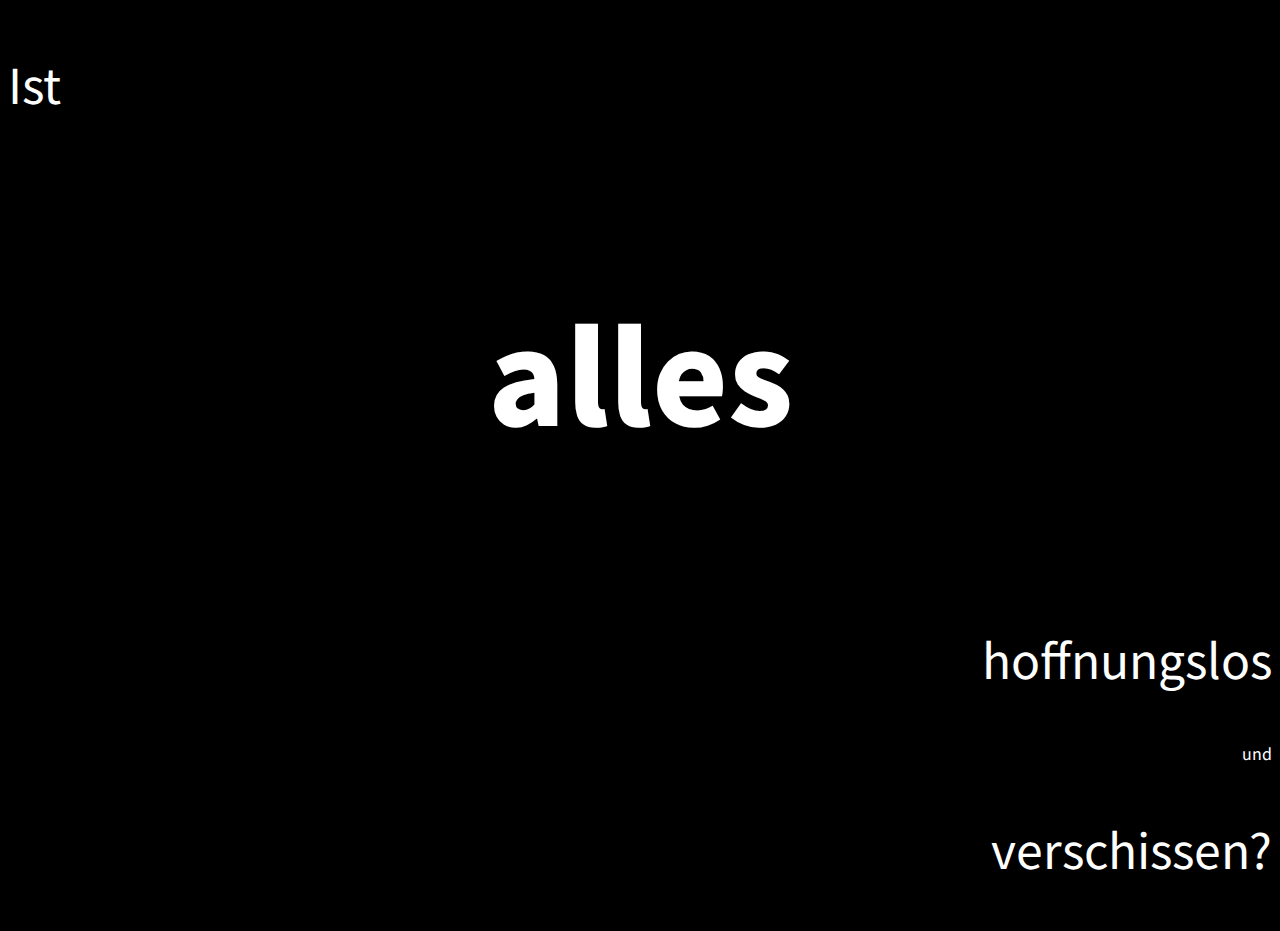
<file: FischliWeiss/entwurf1/index.html>
<!DOCTYPE html>
<head>
    <title>???</title>
    <meta charset="utf-8">
    <meta name="viewport" content="width=device-width, initial-scale=1.0">
    <link href="style.css" rel="stylesheet">
    <link rel="preconnect" href="https://fonts.gstatic.com">
    <link href="https://fonts.googleapis.com/css2?family=Noto+Sans+KR:wght@400;900&display=swap" rel="stylesheet">
</head>

<body>
   <p class = question text-align; style="text-align: left">
    Ist 
   </p>
    <p class = emphasis>
        alles
    </p>
    <p class = question>
        hoffnungslos 
    </p>
    <p class = question style="font-size: 1rem;">
        und 
    </p>
    <p class = question>
        verschissen?
    </p>

    
</body>


</html>
</file>
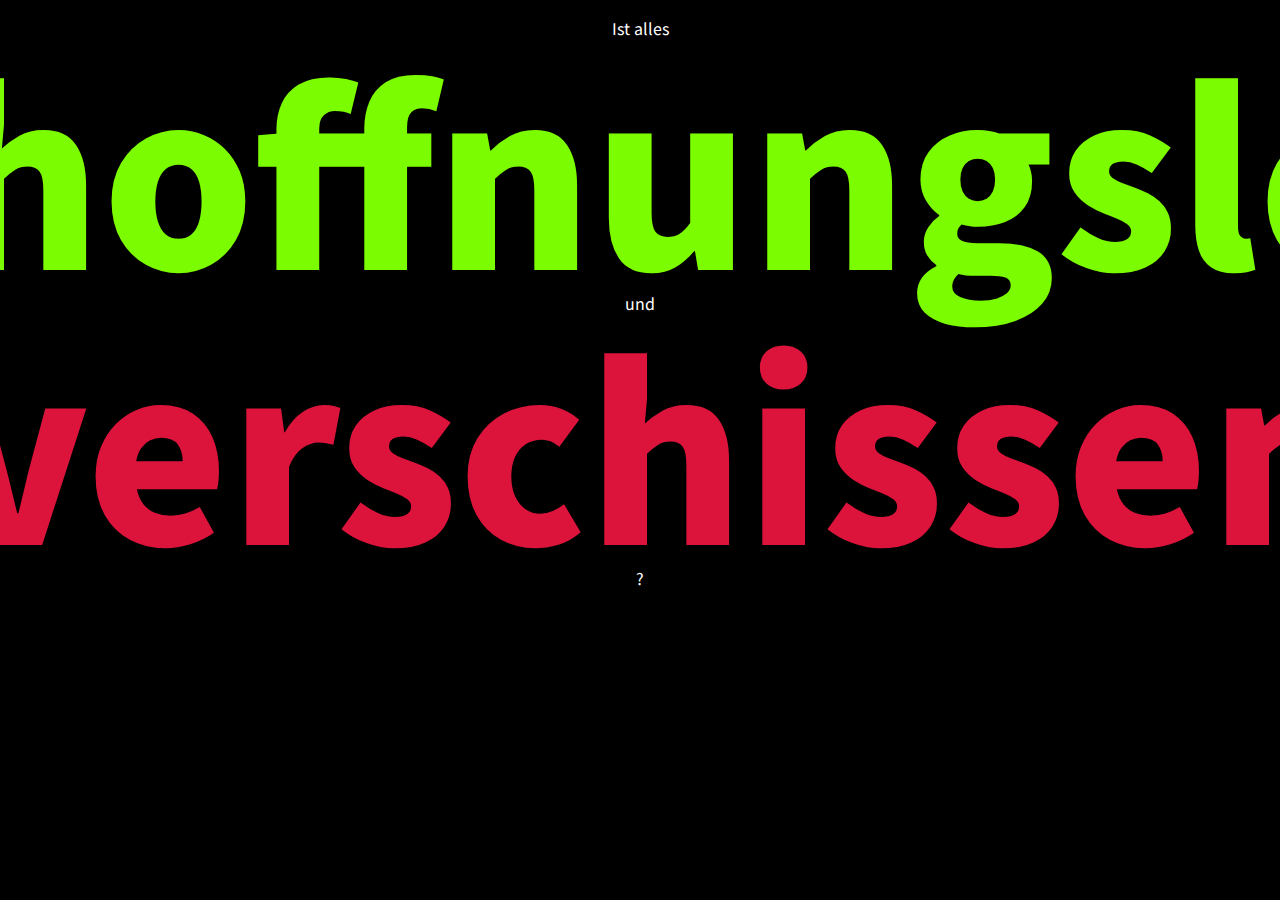
<file: FischliWeiss/entwurf2/index.html>
<!DOCTYPE html>
<head>
    <title>?  ?  ?</title>
    <meta charset="utf-8">
    <meta name="viewport" content="width=device-width, initial-scale=1.0">
    <link href="style.css" rel="stylesheet">
    <link rel="preconnect" href="https://fonts.gstatic.com">
    <link href="https://fonts.googleapis.com/css2?family=Noto+Sans+KR:wght@400;900&display=swap" rel="stylesheet">
</head>

<body>
   <p class = question>
    Ist alles
    </p>
    <p class = emphasis style="color:lawngreen">
        hoffnungslos 
    </p>
    <p class = question>
        und 
    </p>
    <p class = emphasis style="color:crimson">
        verschissen
    </p>
    <p class="question">
        ?
    </p>
    
</body>


</html>
</file>
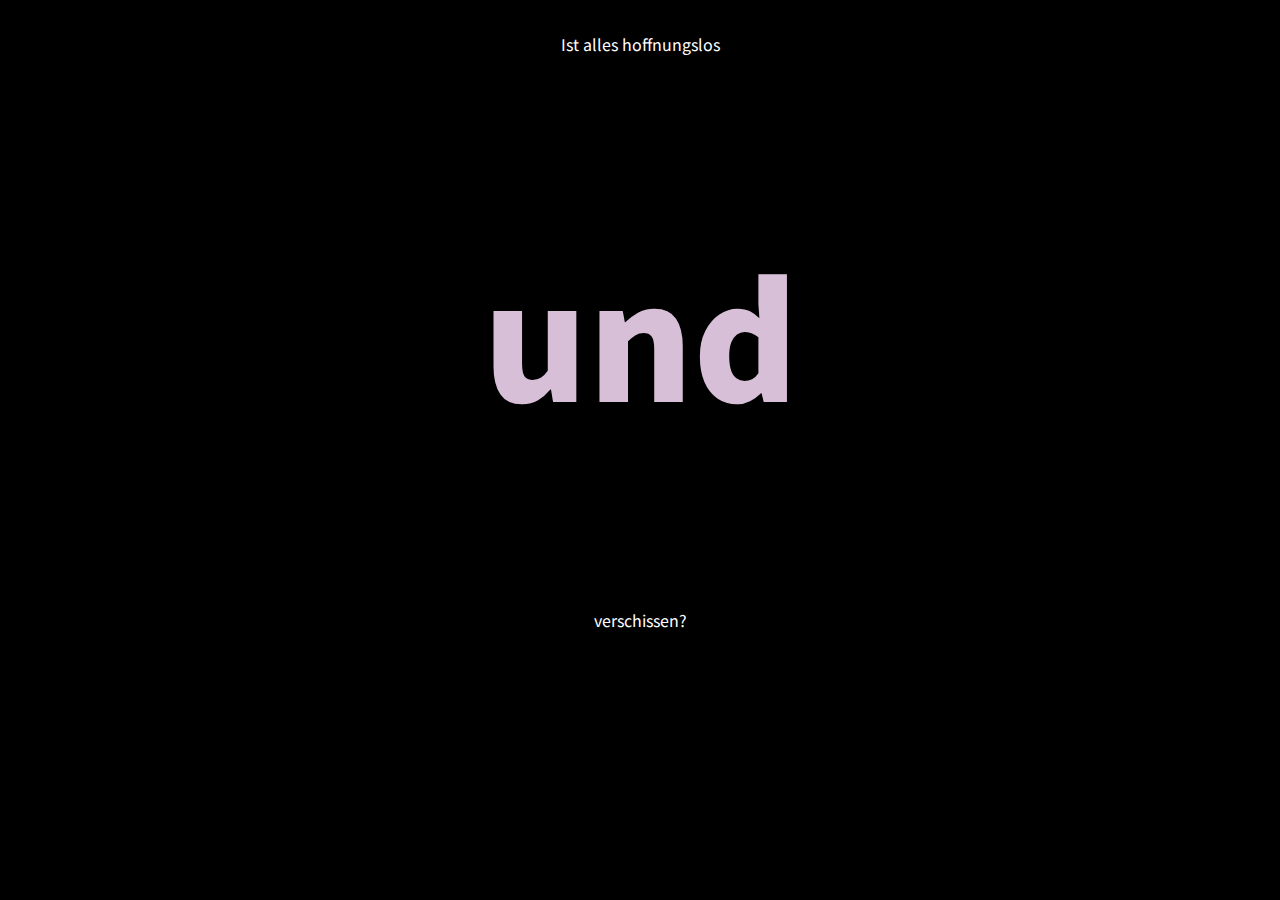
<file: FischliWeiss/entwurf3/index.html>
<!DOCTYPE html>
<head>
    <title>?</title>
    <meta charset="utf-8">
    <meta name="viewport" content="width=device-width, initial-scale=1.0">
    <link href="style.css" rel="stylesheet">
    <link rel="preconnect" href="https://fonts.gstatic.com">
    <link href="https://fonts.googleapis.com/css2?family=Noto+Sans+KR:wght@400;900&display=swap" rel="stylesheet">
</head>

<body>
   <p class = question>
    Ist alles hoffnungslos
   </p>
    <p class = emphasis>
        und 
    </p>
    <p class = question>
        verschissen?
    </p>

    
</body>


</html>
</file>
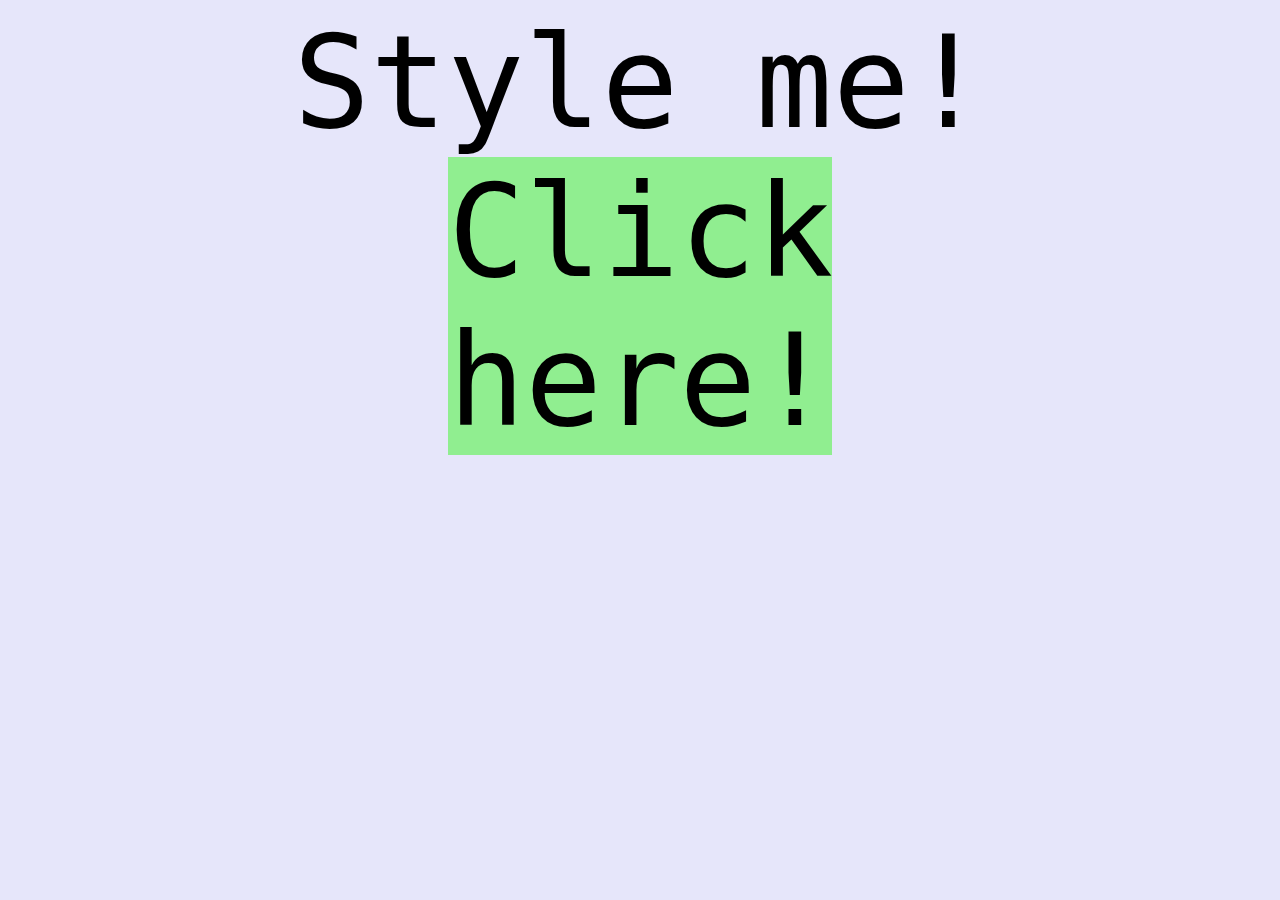
<file: Übungen/Tag 3/index.html>
<!DOCTYPE html>
<html lang="en">
<head>
    <meta charset="UTF-8">
    <meta http-equiv="X-UA-Compatible" content="IE=edge">
    <meta name="viewport" content="width=device-width, initial-scale=1.0">
    <link href="style.css" rel="stylesheet">
    <title>Document</title>
</head>
<body>
    <div>
        <div class="box1">
            Style me!
        </div>
        <div class="box2">
            Click here!
        </div>
    </div>
</body>
</html>
</file>
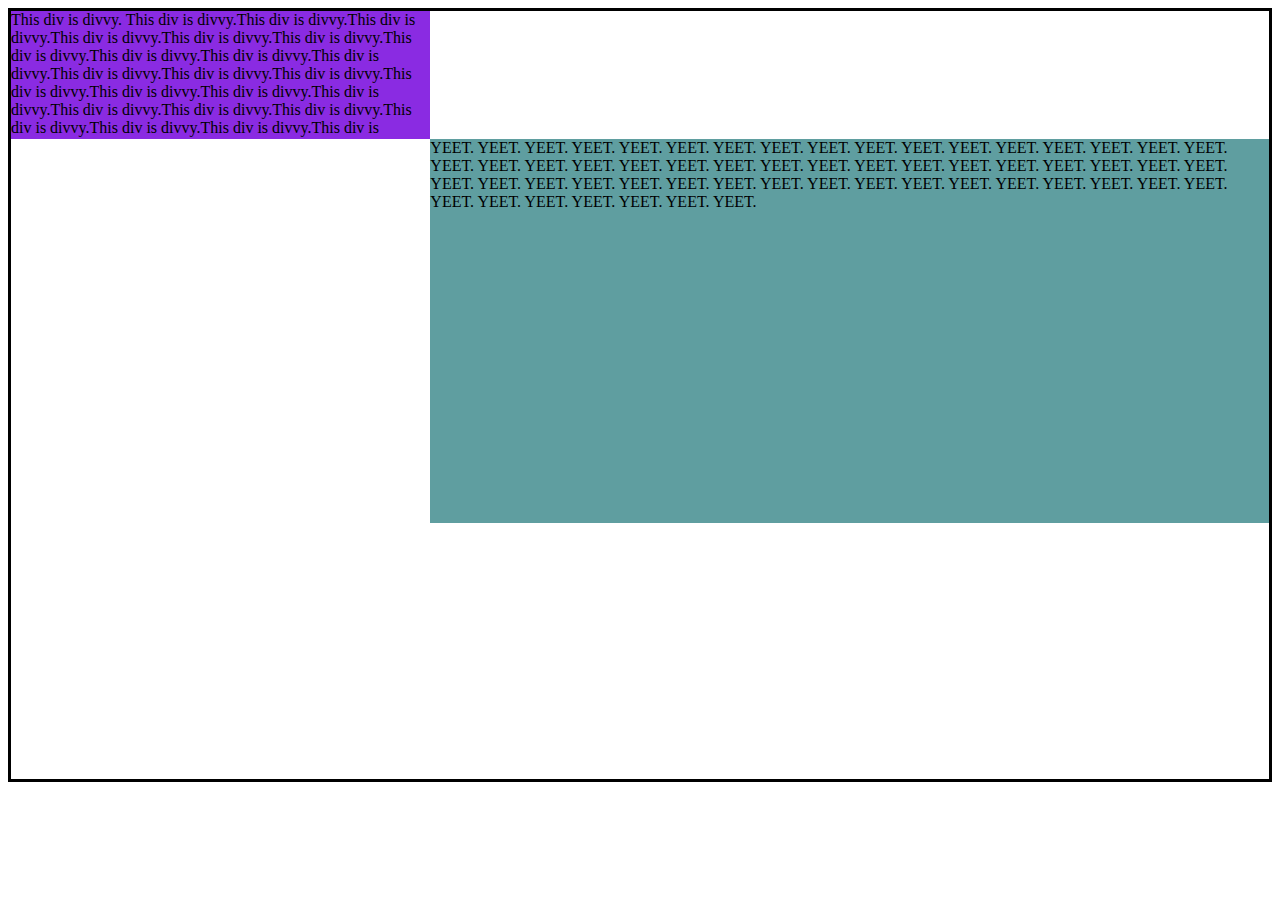
<file: Übungen/Tag 6/index.html>
<!DOCTYPE html>
<html lang="en">

<head>
    <meta charset="UTF-8">
    <meta http-equiv="X-UA-Compatible" content="IE=edge">
    <meta name="viewport" content="width=device-width, initial-scale=1.0">
    <link href="style.css" rel="stylesheet">
    <title>GRID DIS</title>
</head>

<body>
    <div class="grid-container">
        <div class="box">
            This div is divvy. This div is divvy.This div is divvy.This div is divvy.This div is divvy.This div is
            divvy.This div is divvy.This div is divvy.This div is divvy.This div is divvy.This div is divvy.This div is
            divvy.This div is divvy.This div is divvy.This div is divvy.This div is divvy.This div is divvy.This div is
            divvy.This div is divvy.This div is divvy.This div is divvy.This div is divvy.This div is divvy.This div is
            divvy.This div is divvy.This div is divvy.This div is divvy.This div is divvy.This div is divvy.This div is
            divvy.This div is divvy.This div is divvy.This div is divvy.This div is divvy.This div is divvy.This div is
            divvy.This div is divvy.This div is divvy.This div is divvy.This div is divvy.This div is divvy.This div is
            divvy.This div is divvy.This div is divvy.This div is divvy.This div is divvy.This div is divvy.This div is
            divvy.This div is divvy.This div is divvy.This div is divvy.This div is divvy.This div is divvy.This div is
            divvy.This div is divvy.This div is divvy.This div is divvy.This div is divvy.This div is divvy.This div is
            divvy.This div is divvy.This div is divvy.This div is divvy.This div is divvy.
        </div>
        <div class="box2">
            YEET. YEET. YEET. YEET. YEET. YEET. YEET. YEET. YEET. YEET. YEET. YEET. YEET. YEET. YEET. YEET. YEET. YEET.
            YEET. YEET. YEET. YEET. YEET. YEET. YEET. YEET. YEET. YEET. YEET. YEET. YEET. YEET. YEET. YEET. YEET. YEET.
            YEET. YEET. YEET. YEET. YEET. YEET. YEET. YEET. YEET. YEET. YEET. YEET. YEET. YEET. YEET. YEET. YEET. YEET.
            YEET. YEET. YEET. YEET.
        </div>
    </div>
</body>

</html>
</file>
<file: FischliWeiss/entwurf1/style.css>
body{
    background-color: black;
}
.question{
    text-align: right;
    font-size: 3rem;
    font-weight: 400;
    color:white;
    font-family: 'Noto Sans KR', sans-serif;
}

.emphasis{
    margin: 10rem;
    font-size: 8rem;
    font-weight: 900;
    text-align: center;
    color:white;
    font-family: 'Noto Sans KR', sans-serif;
}
</file>
<file: FischliWeiss/entwurf2/style.css>
body{
    background-color: black;
}
.question{
    text-align: center;
    font-size: 1rem;
    font-weight: 400;
    color:white;
    font-family: 'Noto Sans KR', sans-serif;
}

.emphasis{
    margin: -4rem;
    font-size: 15rem;
    font-weight: 900;
    text-align: center;
    font-family: 'Noto Sans KR', sans-serif;
}
</file>
<file: FischliWeiss/entwurf3/style.css>
body{
    background-color: black;
}
.question{
    margin: 2rem;
    text-align: center;
    font-size: 1rem;
    font-weight: 400;
    color:white;
    font-family: 'Noto Sans KR', sans-serif;
}

.emphasis{
    font-size: 10rem;
    color:thistle;
    font-weight: 900;
    text-align: center;
    font-family: 'Noto Sans KR', sans-serif;
}
</file>
<file: Übungen/Tag 3/style.css>
body{
    background-color:lavender;
}
.box1{
    display: block;
    margin: auto;
    text-align: center;
    font-size: 10vw;
    font-family: monospace;
}

.box1:hover{
    background-color:cornflowerblue;
}

.box2{
    width: 30vw;
    display: block;
    margin: auto;
    text-align: center;
    font-size: 10vw;
    font-family: monospace;
    background-color: lightgreen;
}
.box2:hover{
    width: 30vw;
    height: 30vh;
    display: block;
    margin: auto;
    text-align: center;
    font-size: 2vw;
    font-family: monospace;
    background-color:mistyrose;
}
</file>
<file: Übungen/Tag 6/style.css>
.grid-container{
    display: grid;
    grid-template: repeat(6, 10vw) / repeat(3, 1fr);
    border: 3px solid black;
}
.box {
    background-color: blueviolet;
    grid-area: 1 / 1 / 2 / 2;
    overflow: hidden;
}

.box2 {
    background-color: cadetblue;
    grid-area: 2/2/5/4;
}
</file>
